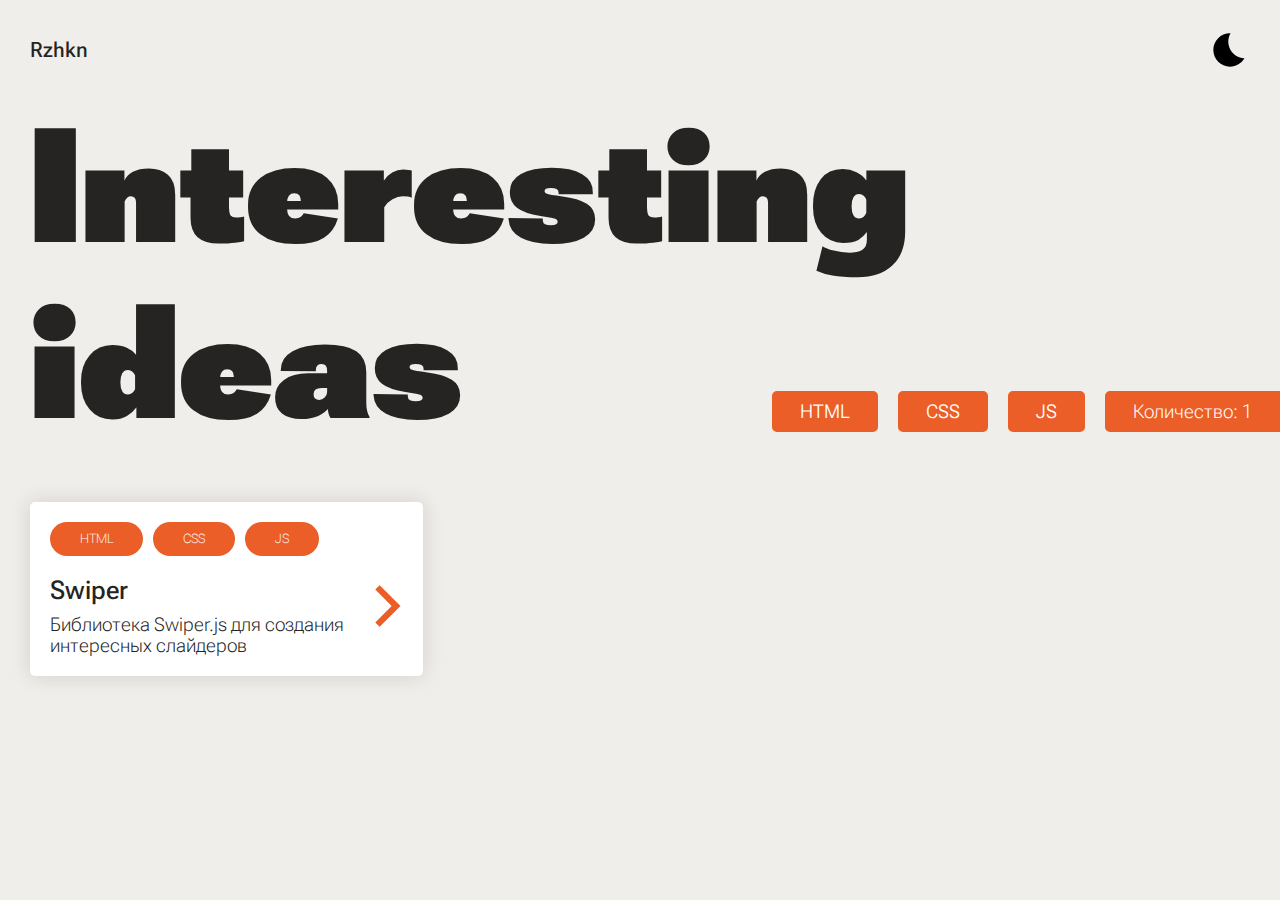
<file: index.html>
<!DOCTYPE html>
<html lang="ru">

<head>
    <meta charset="UTF-8">
    <meta name="viewport" content="width=device-width, initial-scale=1">
    <meta name="description" content="На этой странице будут собраны проекты, в которых я буду отрабатывать некоторые интересные приемы веб-разработки">
    <title>Interesting Ideas</title>

    <link rel="preconnect" href="https://fonts.googleapis.com">
    <link rel="preconnect" href="https://fonts.gstatic.com" crossorigin>
    <link href="https://fonts.googleapis.com/css2?family=Roboto+Flex:opsz,wght@8..144,100..1000&display=swap" rel="stylesheet">

    <link rel="stylesheet" href="style/light.css" id="theme-link">
    <link rel="stylesheet" href="style/style.css">

    <link rel="icon" href="favicon.svg" type="image/svg+xml">
</head>

<body>

    <header>
        <div id="name">Rzhkn</div>
        <div id="theme" onclick="funTheme()"></div>
    </header>
    <main>
        <div id="wrapper">
            <div id="title">
                <p>Interesting</p>
                <p>ideas</p>
            </div>
            <div id="nav_wrap">
                <div id="nav">
                    <div class="nav_but" onclick="funNuv(0)">HTML</div>
                    <div class="nav_but" onclick="funNuv(1)">CSS</div>
                    <div class="nav_but" onclick="funNuv(2)">JS</div>
                </div>
                <div id="num"></div>
            </div>
        </div>

        <div id="items"></div>
    </main>

    <!--Тема страницы-->
    <script type="text/javascript" src="script/theme.js"></script>

    <!--Блоки с идеями-->
    <script type="text/javascript" src="data/ideas.js"></script>
    <script type="text/javascript" src="script/ideas.js"></script>
</body></html>
</file>
<file: style/light.css>
:root {
    --color-theme-main: #252422;
    --color-theme-bac: #F0EEEA;
    --color-theme-bac-items: #FFFFFF;
}
</file>
<file: style/style.css>
:root {
    --color-main: var(--color-theme-main);
    --color-second: #747474;
    --color-bac: var(--color-theme-bac);
    --color-bac-items: var(--color-theme-bac-items);
    --color-orange: #EB5E28;
    --color-white: #FFFFFF;
}

* {
    font-family: "Roboto Flex", sans-serif;
    font-size: 16px;
    line-height: 1.1;
    color: var(--color-main);
    margin: 0;
    text-decoration: none;
}

body {
    background-color: var(--color-bac);
}

body::-webkit-scrollbar {
    width: 15px;
    /* Ширина всего элемента навигации */
}

body::-webkit-scrollbar-track {
    background: var(--color-bac);
    /* Цвет дорожки */
}

body::-webkit-scrollbar-thumb {
    background-color: var(--color-main);
    /* Цвет бегунка */
    border-radius: 20px;
    /* Округление бегунка */
    border: 4px solid var(--color-bac);
    /* Оформление границ бегунка */
}

header {
    padding: 30px;
    display: flex;
    justify-content: space-between;
    align-items: center;
}

header #name {
    font-size: calc(16px + 8 * (100vw / 1920));
    font-weight: 500;
}

header #theme {
    width: 40px;
    height: 40px;
    cursor: pointer;
    background-position: center;
    background-size: cover;
    background-repeat: no-repeat;
}

#wrapper {
    display: grid;
    grid-template-columns: 1fr 1fr 1fr;
    grid-template-areas: "title title nav";
}

#wrapper #title {
    grid-area: title;
    padding-left: 30px;
}

#wrapper #title p {
    font-size: calc(32px + 192 * (100vw / 1920));
    font-weight: 900;
}

#wrapper #nav_wrap {
    grid-area: nav;
    display: flex;
    align-items: flex-end;
    margin-left: auto;
    margin-bottom: 20px;
    grid-gap: 20px;
}

#wrapper #nav_wrap #nav {
    display: flex;
    grid-gap: 20px;
}

#wrapper #nav_wrap .nav_but {
    padding: 8px 26px;
    font-size: calc(14px + 8 * (100vw / 1920));
    font-weight: 300;
    border-radius: 5px;
    cursor: pointer;
    user-select: none;
    color: var(--color-white);
    border: 2px solid var(--color-orange);
    background-color: var(--color-orange);
}

#wrapper #nav .false {
    opacity: 0.5;
    color: var(--color-orange);
    background-color: transparent;
}

#wrapper #num {
    padding: 8px 26px;
    white-space: nowrap;
    font-size: calc(14px + 8 * (100vw / 1920));
    font-weight: 200;
    user-select: none;
    color: var(--color-white);
    border: 2px solid var(--color-orange);
    background-color: var(--color-orange);
    border-radius: 5px 0 0 5px;
}

#items {
    margin: 50px 0;
    padding: 0 30px;
    display: grid;
    grid-template-columns: repeat(auto-fill, minmax(300px, 1fr));
    grid-gap: 20px;
}

#items .item {
/*    width: 310px;*/
    padding: 20px;
    border-radius: 5px;
    background-color: var(--color-theme-bac-items);
    box-shadow: 0 0 20px rgb(37,36,34,0.15);
}

#items .item .tegs {
    display: flex;
    grid-gap: 10px;
}

#items .item .tegs .teg {
    text-align: center;
    padding: 10px 30px;
    color: var(--color-white);
    font-weight: 100;
    font-size: 0.8rem;
    user-select: none;
    border-radius: 20px;
    background-color: var(--color-orange);
}

#items .item .text_wrap {
    display: flex;
    justify-content: space-between;
}

#items .item .text_wrap .text {
    width: 100%;
}

#items .item .text_title {
    margin-top: 20px;
    font-size: 1.6rem;
    font-weight: 500;
}

#items .item .text_text {
    margin-top: 10px;
    font-size: 1.2rem;
    font-weight: 200;
}

#items .item .text_wrap .arrow a {
    width: 50px;
    margin-top: 20px;
    margin-left: 20px;
}

#items .item .text_wrap .arrow {
    width: 50px;
    height: 100%;
    background-image: url(../IMG/arrow.svg);
    background-position: right;
    background-repeat: no-repeat;
    transform: translateX(10px);
    cursor: pointer;
}

#items .item .text_wrap .arrow:hover {
    transform: translateX(10px) scale(1.2);
}


@media (max-width: 950px) {
    #wrapper {
        grid-template-columns: 1fr 1fr;
        grid-template-areas: "title title"
            "nav nav";
    }

    #wrapper #nav_wrap {
        margin-left: 30px;
        margin-top: 50px;
    }

    #wrapper #num {
        border-radius: 5px;
    }

    #items {
        margin: 30px 0;
    }
}

@media (max-width: 720px) {
    #wrapper #nav_wrap {
        display: block;
    }

    #wrapper #nav {
        margin-bottom: 20px;
    }

    #wrapper #num {
        display: inline-block;
    }
}

@media (min-width: 480px) {
    #wrapper #nav .nav_but:hover {
        opacity: 0.5;
        color: var(--color-orange);
        background-color: transparent;
    }
}


@media (max-width: 480px) {
    header {
        padding: 20px 15px;
    }

    #wrapper #title {
        padding-left: 15px;
    }

    #wrapper #title p {
        font-size: calc(48px + 16 * (100vw / 640));
    }

    #wrapper #nav_wrap {
        margin-left: 15px;
    }
}
</file>
